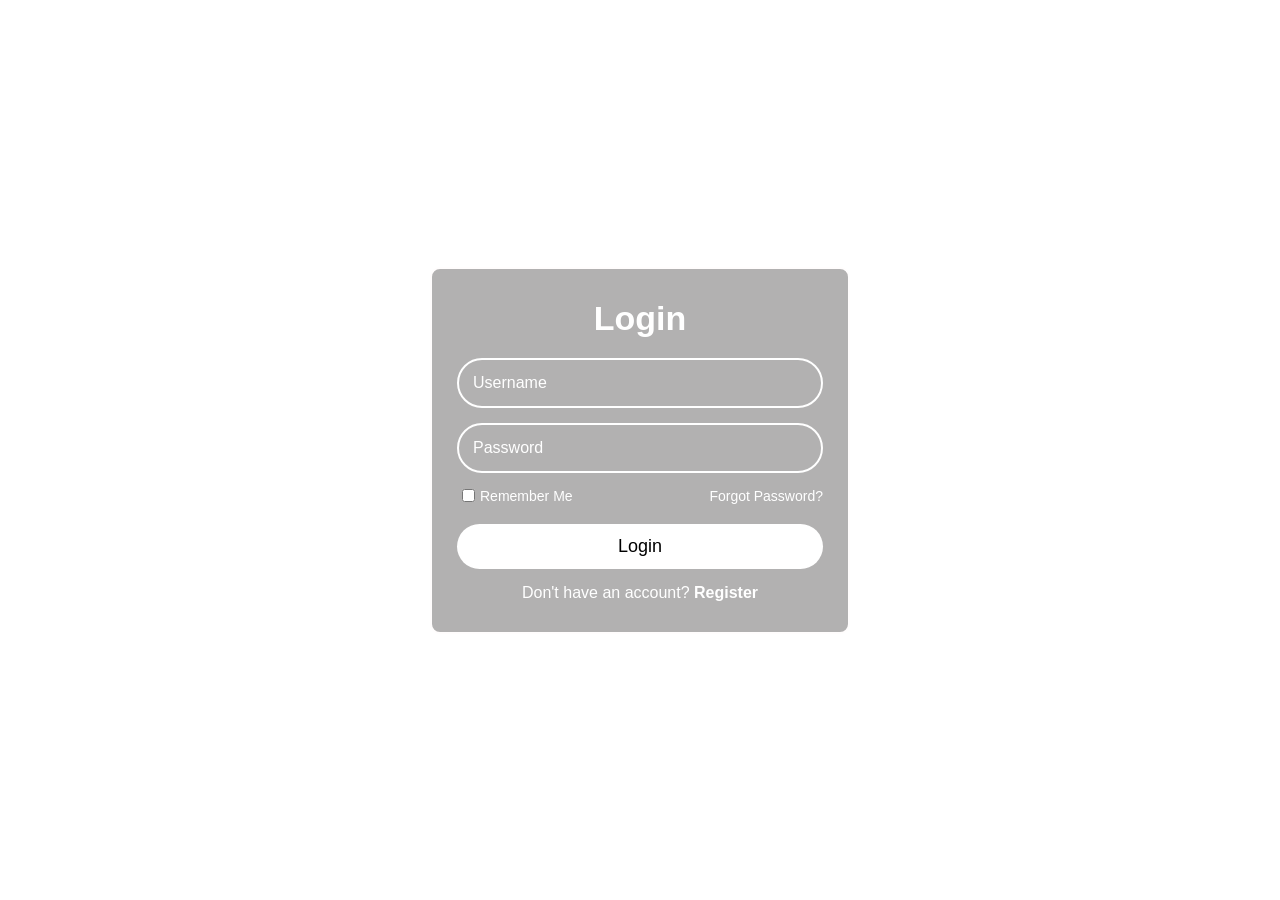
<file: index.html>
<!DOCTYPE html>
<html lang="en">
<head>
    <meta charset="UTF-8">
    <meta name="viewport" content="width=device-width, initial-scale=1.0">
    <title>Login Form</title>
    <link rel="stylesheet" href="index.css">
</head>
<body>
    <div class="container">
        <h1 class="title">Login</h1>
        <form action="#">
            <div class="input-box">
                <input type="text" name="username" placeholder="Username" required>
            </div>
            <div class="input-box">
                <input type="password" name="password" placeholder="Password" required>
            </div>
            <div class="remember-forgot">
                <label><input type="checkbox"> Remember Me</label>
                <a href="#">Forgot Password?</a>
            </div>
            <button type="submit" class="btn">Login</button>
            <div class="register-link">
                <p>Don't have an account? <a href="signup.html">Register</a></p>
            </div>
        </form>
    </div>
</body>
</html>
</file>
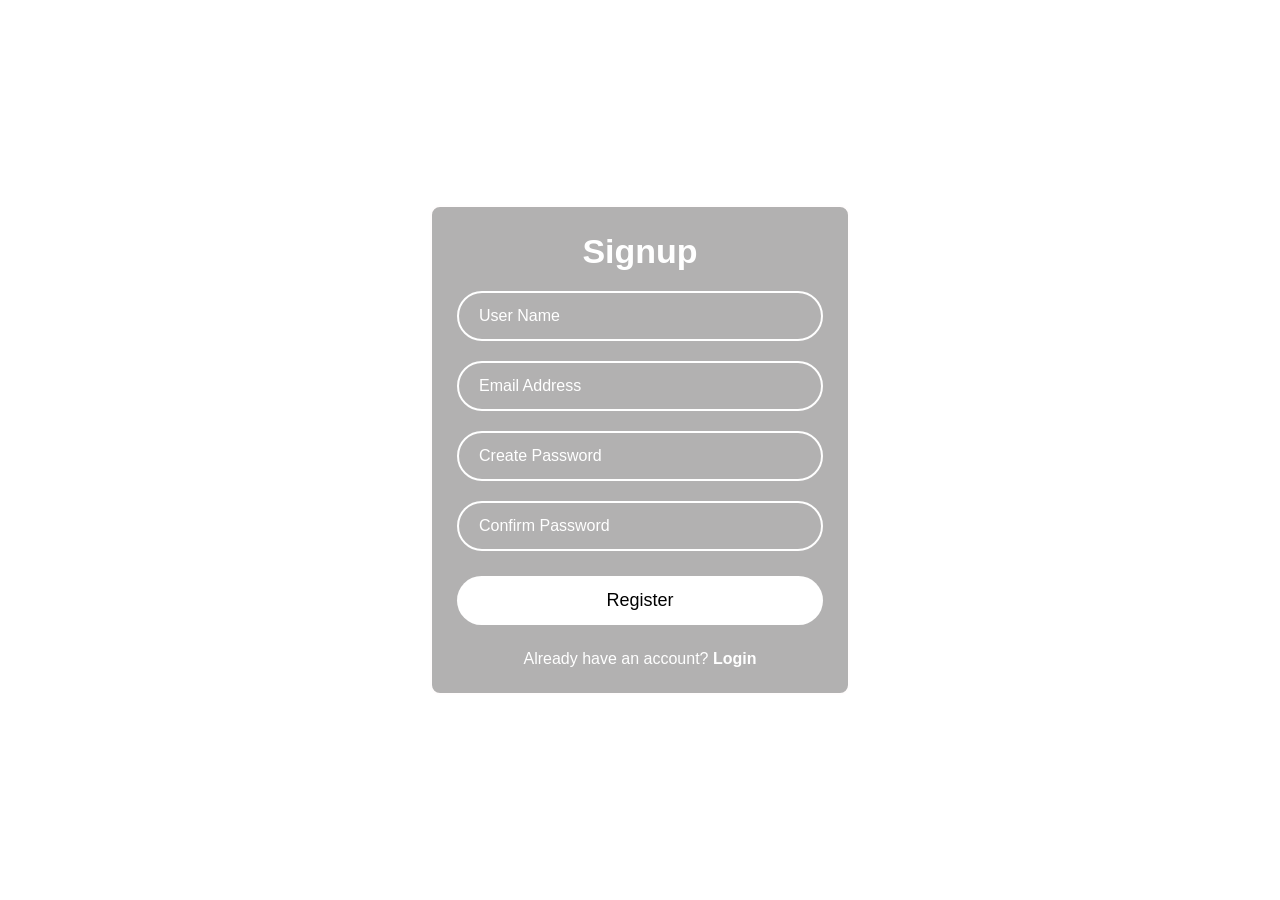
<file: signup.html>
<!DOCTYPE html>
<html lang="en">
<head>
    <meta charset="UTF-8">
    <meta name="viewport" content="width=device-width, initial-scale=1.0">
    <title>Contact Form</title>
    <link rel="stylesheet" href="signup.css">
</head>
<body>
    <div class="container">
        <h1 class="title">Signup</h1>
        <form action="#">
            <div class="input-box">
                <input type="text" name="username" placeholder="User Name" required>
            </div>
            <div class="input-box">
                <input type="email" name="email" placeholder="Email Address" required>
            </div>
            <div class="input-box">
                <input type="password" name="password" placeholder="Create Password" required>
            </div>
            <div class="input-box">
                <input type="password" name="confirmPassword" placeholder="Confirm Password" required>
            </div>
            <div class="submit-btn">
                <a href="index.html">Register</a>
            </div>
            <div class="login-link">
                <p>Already have an account? <a href="index.html">Login</a></p>
            </div>
        </form>
    </div>
</body>
</html>
</file>
<file: index.css>
* {
    padding: 0;
    margin: 0;
    box-sizing: border-box;
    font-family: sans-serif;
}

body {
    display: flex;
    height: 100vh;
    justify-content: center;
    align-items: center;
    background: url(https://wallpapercave.com/wp/wp9064493.jpg) no-repeat center center/cover;
    padding: 20px;
}

.container {
    width: 100%;
    max-width: 420px;
    background: rgba(102, 101, 101, 0.5);
    border: 2px solid rgb(255, 253, 253);
    color: #fff;
    padding: 30px 25px;
    border-radius: 10px;
    text-align: center;
}

.title {
    font-size: 34px;
    color: white;
    margin-bottom: 20px;
}

.input-box {
    width: 100%;
    margin-bottom: 15px;
}

.input-box input {
    width: 100%;
    height: 50px;
    border-radius: 25px;
    color: white;
    font-size: 16px;
    padding: 14px;
    background: transparent;
    border: 2px solid rgb(255, 255, 255);
    outline: none;
}

.input-box input::placeholder {
    color: white;
}

.remember-forgot {
    display: flex;
    justify-content: space-between;
    font-size: 14px;
    margin-bottom: 20px;
}

.remember-forgot label {
    display: flex;
    accent-color: #fff;
    align-items: center;
    padding: 0 5px;
    gap: 5px;
}

.remember-forgot a {
    color: rgb(255, 255, 255);
    text-decoration: none;
}

.remember-forgot a:hover {
    text-decoration: underline;
}

.btn {
    width: 100%;
    font-size: 18px;
    padding: 12px;
    border-radius: 25px;
    background: rgb(255, 255, 255);
    color: rgb(0, 0, 0);
    border: none;
    cursor: pointer;
    transition: background 0.3s;
}

.btn:hover {
    background: rgb(226, 223, 223);
}

.register-link {
    margin-top: 15px;
}

.register-link a {
    color: white;
    text-decoration: none;
    font-weight: bold;
}

.register-link a:hover {
    text-decoration: underline;
}
</file>
<file: signup.css>
* {
    padding: 0;
    margin: 0;
    box-sizing: border-box;
    font-family: sans-serif;
}

body {
    display: flex;
    height: 100vh;
    justify-content: center;
    align-items: center;
    background: url(https://wallpapercave.com/wp/wp9064493.jpg) no-repeat center center/cover;
    padding: 20px;
}

.container {
    width: 100%;
    max-width: 420px;
    background: rgba(102, 101, 101, 0.5);
    border: 2px solid rgb(255, 253, 253);
    color: #fff;
    padding: 25px;
    border-radius: 10px;
    text-align: center;
}

.title {
    font-size: 34px;
    color: white;
    margin-bottom: 20px;
}

.input-box {
    width: 100%;
    margin-bottom: 20px;
}

.input-box input {
    width: 100%;
    height: 50px;
    border-radius: 25px;
    color: white;
    font-size: 16px;
    padding: 20px;
    background: transparent;
    border: 2px solid rgb(255, 255, 255);
    outline: none;
}

.input-box input::placeholder {
    color: white;
}

.submit-btn {
    margin: 25px 0;
}

.submit-btn a {
    display: block;
    text-decoration: none;
    width: 100%;
    font-size: 18px;
    padding: 14px 12px;
    border-radius: 25px;
    background: rgb(255, 255, 255);
    color: rgb(0, 0, 0);
    text-align: center;
    transition: background 0.3s;
}

.submit-btn a:hover {
    background: rgb(226, 223, 223);
}

.login-link {
    margin-top: 15px;
}

.login-link a {
    color: white;
    text-decoration: none;
    font-weight: bold;
}

.login-link a:hover {
    text-decoration: underline;
}
</file>
